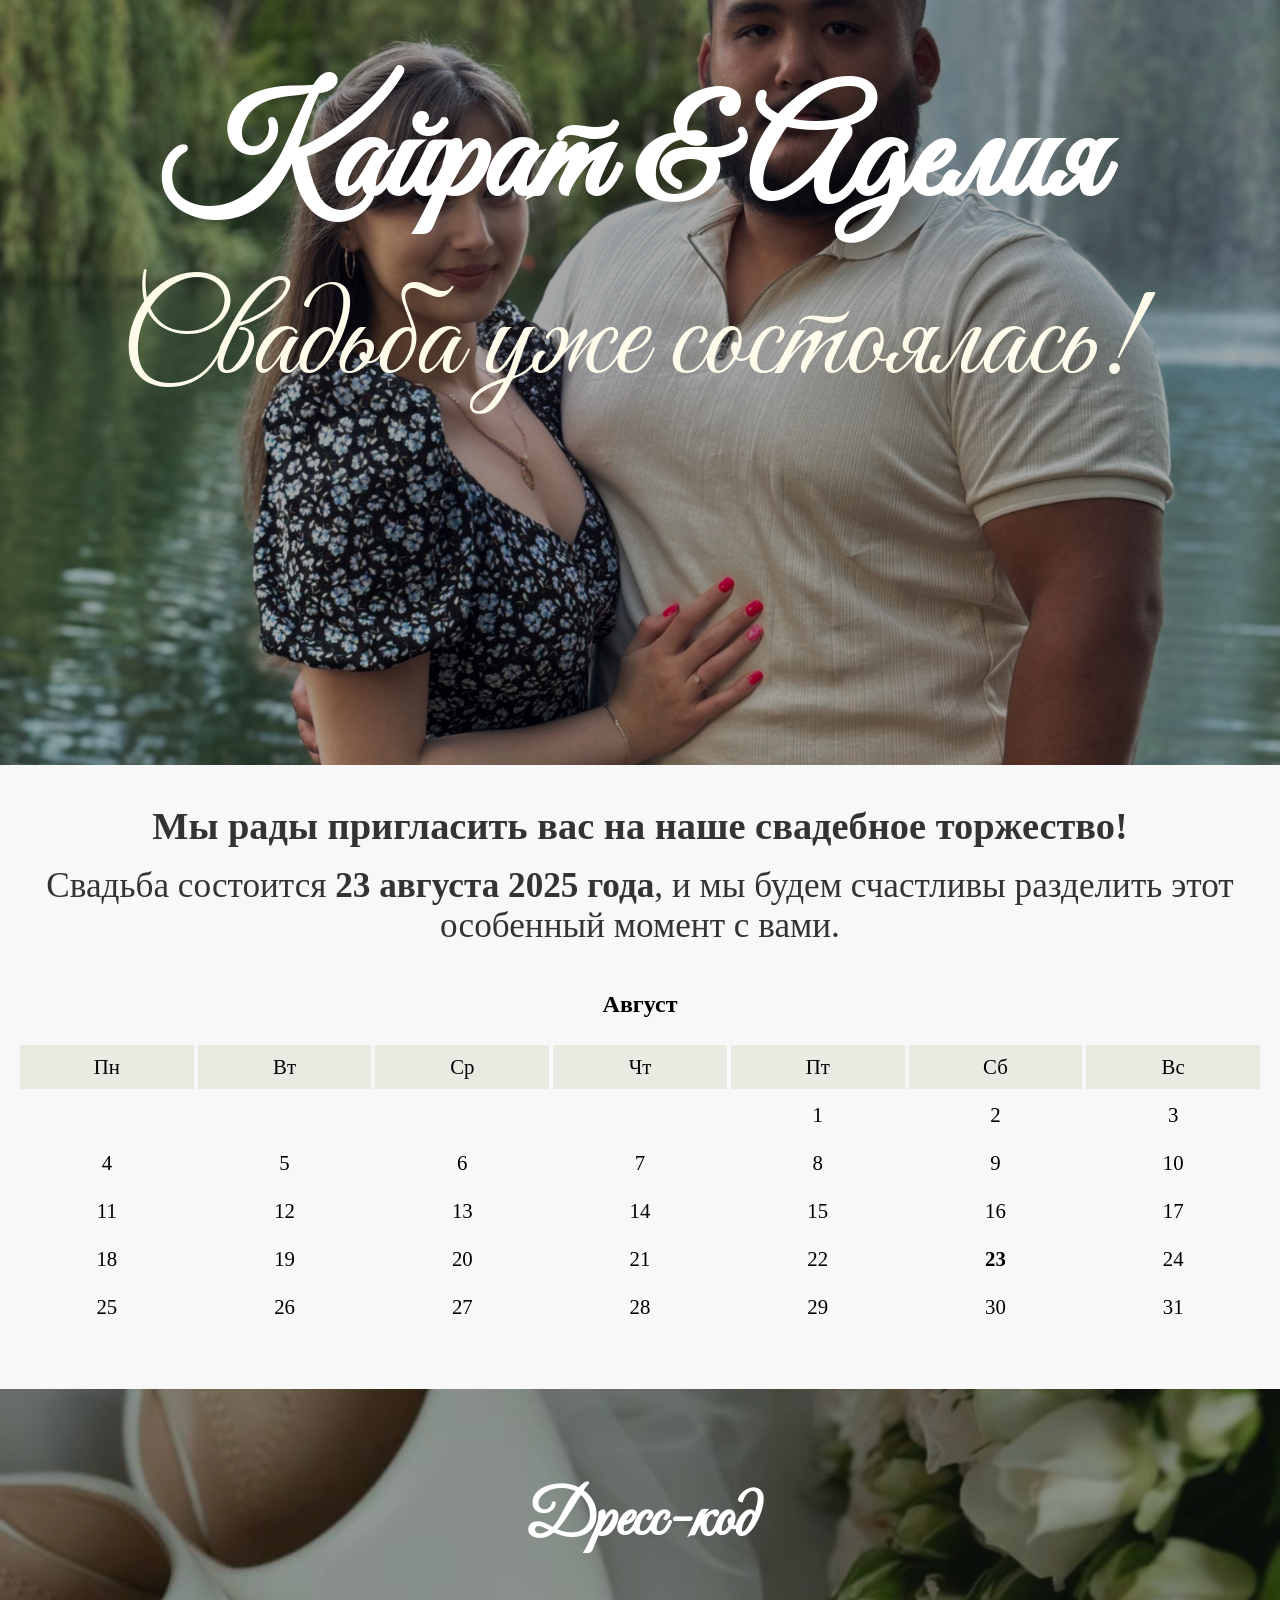
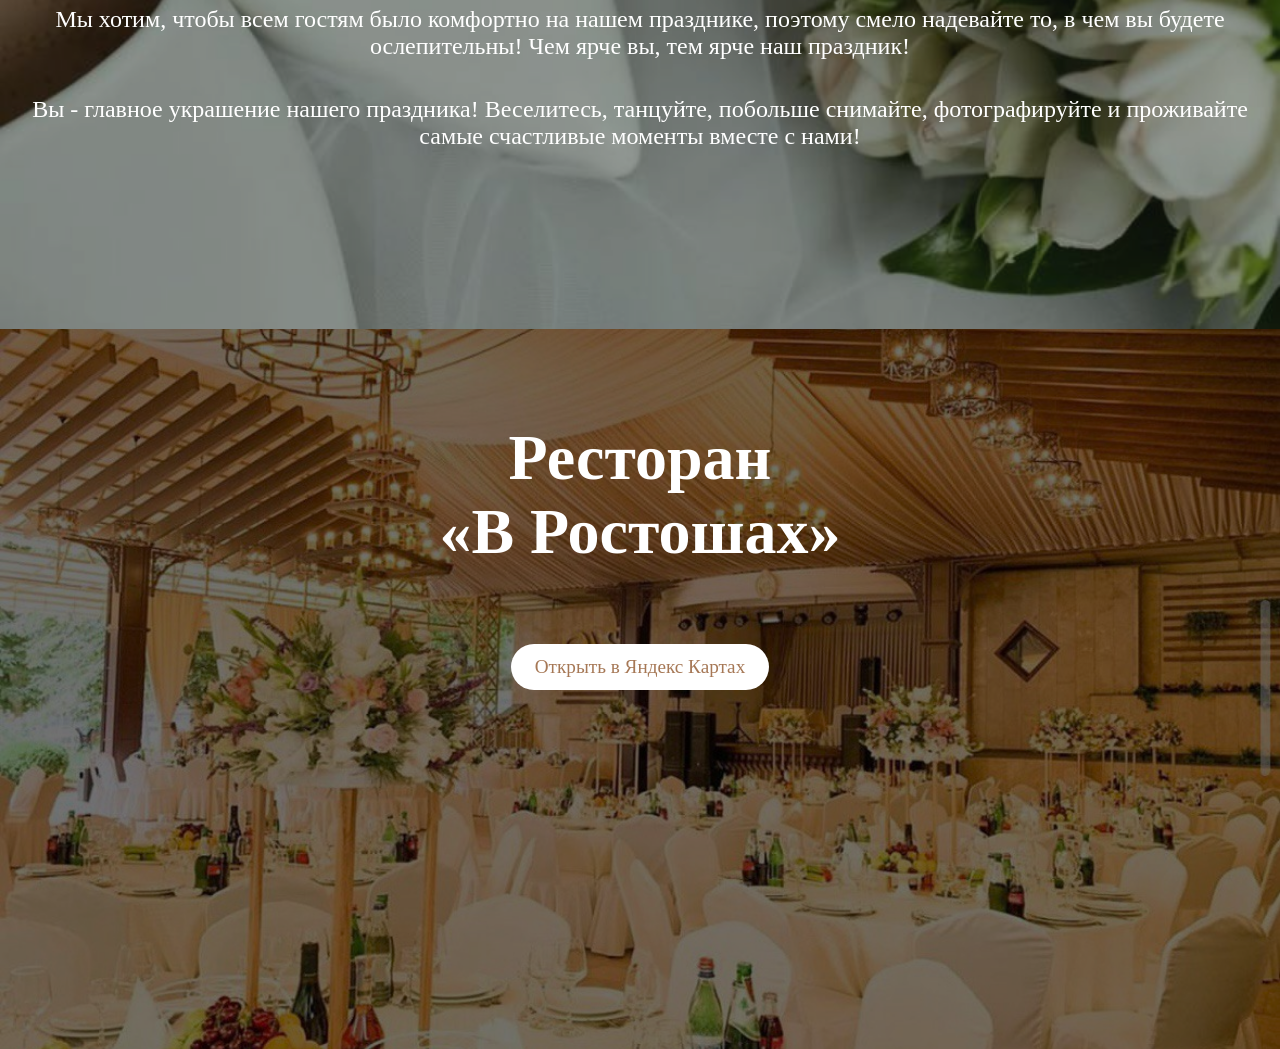
<file: index.html>
<!DOCTYPE html>
<html lang="ru">
<head>
  <!-- Open Graph -->
  <meta property="og:title" content="Кайрат & Аделия — свадебное приглашение">
  <meta property="og:description" content="Приглашаем вас на нашу свадьбу 23 августа 2025 года. Мы будем счастливы видеть вас!">
  <meta property="og:image" content="https://drive.google.com/file/d/1J7EvZDok0y-frgs9c9yZJDVuWcNdp4_u/view?usp=sharing">
  <meta property="og:type" content="website">
  <meta property="og:locale" content="ru_RU">

  <meta charset="UTF-8" />
  <meta name="viewport" content="width=device-width, initial-scale=1.0"/>
  <title>Свадебное приглашение</title>
  <link rel="stylesheet" href="style.css"/>
  <link href="https://fonts.googleapis.com/css2?family=Great+Vibes&family=Montserrat&display=swap" rel="stylesheet">
  <link href="https://fonts.googleapis.com/css2?family=Comfortaa:wght@300;400;700&display=swap" rel="stylesheet">
  <link rel="icon" href="images/wedding-couple.png" type="image/png" />
</head>
<body>
  <section class="hero">
    <div class="slider">
      <img src="images/wedding.JPG" class="slide active" alt="Slide 1">
    </div>
    <div class="overlay">
      <h1 class="names">Кайрат & Аделия</h1>
        <div class="countdown" id="countdown"></div>
    </div>
  </section>

  <section class="invitation">
    <div class="invitation-text">
      <h2>Мы рады пригласить вас на наше свадебное торжество!</h2>
      <p>Свадьба состоится <b>23 августа 2025 года</b>, и мы будем счастливы разделить этот особенный момент с вами.</p>
    </div>
    <div class="calendar">
      <h2>Август</h2>
      <div class="calendar-wrapper" id="calendar"></div>
    </div>
  </section>
  
<section class="registry-office" id="registry-office">
    <div class="registry-office-bg">
      <div class="registry-office-overlay">
        <div class="registry-office-content">
          <div class="registry-office-text">
            <h2>Дресс-код</h2>
            <div class="registry-office-description">
              <p>Мы хотим, чтобы всем гостям было комфортно на нашем празднике, поэтому смело надевайте то, в чем вы будете ослепительны!
Чем ярче вы, тем ярче наш праздник!<br></p><p>
Вы - главное украшение нашего праздника! Веселитесь, танцуйте, побольше снимайте, фотографируйте и проживайте самые счастливые моменты вместе с нами!</p>
            </div>
          </div>
        </div>
      </div>
    </div>
  </section>

  <section class="restaurant" id="restaurant">
    <div class="restaurant-bg">
      <div class="restaurant-overlay">
        <div class="restaurant-content">
          <div class="restaurant-text">
            <h2>Ресторан <br>«В Ростошах»</h2>
            <div class="restaurant-description">
              <p>Наше свадебное торжество пройдет в уютном ресторане <strong>«В Ростошах».</strong> Мы начинаем встречу гостей в 13.30, чтобы вместе с вами насладиться днём, наполненным счастьем, радостью, музыкой и вкусной едой!
<br><br>Ждем вас по адресу: <strong>ул. Газпромовская, 63, ресторан «В Ростошах».</strong> 
            </div>
          </div>
          <div class="map-button">
            <a href="https://yandex.com/maps/-/CHWyU6~W" target="_blank">Открыть в Яндекс Картах</a>
          </div>
        </div>
      </div>
    </div>
  </section>


  <script src="script.js"></script>
</body>
</html>
</file>
<file: style.css>
/* Reset */
* {
  margin: 0;
  padding: 0;
  box-sizing: border-box;
}

body, html {
  height: 100%;
  font-family: 'Great Vibes', sans-serif;
}

.countdown-title {
  font-size: 2.2rem;
  color: #ffffff;
  font-family: 'Great Vibes', sans-serif;
  margin-top: 100px;
  letter-spacing: 1px;
}

/* Hero section */
.hero {
  position: relative;
  height: 85vh;
  overflow: hidden;
}

.slider {
  position: absolute;
  width: 100%;
  height: 100%;
}

.slide {
  position: absolute;
  width: 100%;
  height: 100%;
  object-fit: cover;
  opacity: 0;
  transition: opacity 1s ease-in-out;
}

.slide.active {
  opacity: 1;
}

.overlay {
  position: relative;
  z-index: 2;
  height: 100%;
  width: 100%;
  background: rgba(0, 0, 0, 0.35);
  display: flex;
  flex-direction: column;
  align-items: center;
  padding: 0px 20px 0px 0px;
}

.names {
  margin-top: 8vh;
  font-family: 'Great Vibes', cursive;
  font-size: 3.5rem;
  color: white;
  text-align: center;
  animation: fadeUp 2s ease-out forwards;
}

.countdown-wrapper {
  margin-top: auto;
  margin-bottom: 5vh;
  display: flex;
  flex-direction: column;
  align-items: center;
  animation: fadeUp 2.5s ease-out forwards;
}

.countdown {
  animation: fadeUp 2.5s ease-out forwards;
  font-family: 'Great Vibes', cursive;
  color: #fffbea;
  padding: 10px 16px;
  border-radius: 10px;
  display: flex;
  justify-content: center;
  flex-wrap: wrap;
  gap: 12px;
}

.time-block {
  display: flex;
  flex-direction: column;
  align-items: center;
  font-family: 'Great Vibes', cursive;
  padding: 10px;
  border-radius: 12px;
  min-width: 60px;
}

.time-block .number {
  font-size: 2.2rem;
  color: #fff;
  font-weight: bold;
}

.time-block .label {
  font-size: 0.8rem;
  color: #ddd;
  margin-top: 5px;
}

.invitation {
  padding: 30px 20px 60px 20px;
  text-align: center;
  background-color: #f8f8f8;
  font-family: 'Palatino', 'URW Palladio L', serif;
}

.invitation-text {
  font-family: 'Palatino', 'URW Palladio L', serif;
  color: #333;
}

.invitation-text h2 {
  font-size: 2.4rem;
  margin-bottom: 2vh;
  margin-top: 1vh;
}

.invitation-text p {
  font-size: 2.2rem;
  margin-bottom: 5vh;
}

#calendar {
  position: relative;
  align-content: center;
  display: grid;
  grid-template-columns: repeat(7, 1fr);
  gap: 4px;
  margin-top: 3vh;
}

.day, .weekday {
  position: relative;
  text-align: center;
  padding: 10px 0;
  font-family: 'Palatino', 'URW Palladio L', serif;
  font-size: 1.3rem;
}

.weekday {
  background: #b4c4a241;
}

.selected {
  font-weight: bold;
}

.selected img {
  position: absolute;
  top: 35%;
  left: 55%;
  width: 12vw;
  height: 6vh;
  transform: translate(-50%, -50%) rotate(25deg);
  pointer-events: none;
  z-index: 1;
  opacity: 0;
  transition: opacity 0.8s ease-in-out;
}

.selected img.visible {
  opacity: 1;
}

.selected span {
  position: relative;
  z-index: 2;
}

/* Registry Office Styles */
.registry-office {
  position: relative;
  height: 60%;
  display: flex;
  flex-direction: column;
  justify-content: flex-end;
}

.registry-office-bg {
  position: relative;
  flex-grow: 1;
  background: url('images/dress.jpg') center center / cover no-repeat;
  display: flex;
  align-items: center;
  justify-content: center;
  height: 100%;
  overflow: hidden;
}

.registry-office-overlay {
  background: rgba(22, 32, 24, 0.413);
  position: absolute;
  top: 0;
  left: 0;
  width: 100%;
  height: 100%;
}

.registry-office-wrapper {
  position: relative;
  width: 100vw;
  height: 65vh;
  display: flex;
  justify-content: center;
  align-items: center;
  z-index: 1;
}

.registry-office-text {
  position: relative;
  z-index: 2;
  color: #fff;
  text-align: center;
  padding: 20px;
  opacity: 0;
  transform: translateY(30px);
  transition: all 1.2s ease-out;
  max-width: 100%;
  max-height: 100%;
  font-family: 'Palatino', 'URW Palladio L', serif;
}

.registry-office-text h2 {
  font-size: 9vw;
  margin-bottom: 5vh;
  margin-top: 8vh;
  font-family: 'Great Vibes', sans-serif;
}

.registry-office-text p {
  font-size: 5vw;
  margin-bottom: 4vh;
}

.dress-code-container {
  margin: 20px auto;
}

.dress-code {
  padding: 20px;
  border-radius: 15px;
  margin: 0 auto;
}

.dress-code h3 {
  font-size: 2rem;
  margin-bottom: 10px;
  font-family: 'Palatino', 'URW Palladio L', serif;
}

.dress-code p {
  font-size: 1.2rem;
  margin-bottom: 15px;
}

.dress-code-colors {
  display: flex;
  justify-content: center;
  flex-wrap: wrap;
  gap: 15px;
  margin: 15px 0;
}

.color-box {
  width: 50px;
  height: 50px;
  border-radius: 60%;
  border: 1px solid white;
  box-shadow: 0 4px 8px rgba(0, 0, 0, 0.2);
  transition: transform 0.3s ease;
}

.color-box:hover {
  transform: scale(1.1);
}

/* Restaurant Styles */
.restaurant {
  position: relative;
  height: 80vh;
  display: flex;
  flex-direction: column;
  justify-content: flex-end;
}

.restaurant-bg {
  position: relative;
  flex-grow: 1;
  background: url('images/rest.jpg') center center / cover no-repeat;
  display: flex;
  align-items: center;
  justify-content: center;
  height: 100%;
  overflow: hidden;
}

.restaurant-overlay {
  background: rgba(0, 0, 0, 0.55);
  position: absolute;
  top: 0;
  left: 0;
  width: 100%;
  height: 100%;
}

.restaurant-text {
  position: relative;
  z-index: 2;
  color: #fff;
  text-align: center;
  padding: 20px;
  opacity: 0;
  transform: translateY(30px);
  transition: all 1.2s ease-out;
  max-width: 100%;
  max-height: 100%;
  font-family: 'Palatino', 'URW Palladio L', serif;
}

.restaurant-wrapper {
  position: relative;
  width: 100vw;
  height: 65vh;
  display: flex;
  justify-content: center;
  align-items: center;
  z-index: 1;
}

.restaurant-text h2 {
  font-size: 9vw;
  margin-bottom: 5vh;
  margin-top: 8vh;
}

.restaurant-text p {
  font-size: 5vw;
  margin-bottom: 4vh;
}

.restaurant-description {
  display: block;
}

.map-button {
  text-align: center;
  padding: 10px;
}

.map-button a {
  display: inline-block;
  font-size: 5vw;
  color: #a67856;
  background: #fff;
  padding: 12px 24px;
  border-radius: 30px;
  text-decoration: none;
  font-family: 'Palatino', 'URW Palladio L', serif;
  transition: background 0.3s ease;
}

.map-button a:hover {
  background: #fff4ec;
}

.footer {
  text-align: center;
  font-size: 0.6rem;
  color: #888;
  font-family: 'Comfortaa', sans-serif;
  padding: 0.7vh 0 0.7vh 0;
}

@keyframes fadeUp {
  from {
    opacity: 0;
    transform: translateY(30px);
  }
  to {
    opacity: 1;
    transform: translateY(0);
  }
}

/* Media Queries */
@media (max-width: 600px) {
  .invitation-text h2 {
    font-size: 1.6rem;
  }
  .invitation-text p {
    font-size: 1.4rem;
  }
  
  .countdown {
    gap: 8px;
  }

  .time-block {
    min-width: 50px;
    padding: 8px;
  }

  .time-block .number {
    font-size: 2.2rem;
  }

  .time-block .label {
    font-size: 1.5rem;
  }

  .dress-code-container {
    padding: 0 15px;
  }
  
  .dress-code {
    padding: 15px;
  }
  
  .dress-code h3 {
    font-size: 1.5rem;
  }
  
  .dress-code p {
    font-size: 1rem;
  }
  
  .color-box {
    width: 40px;
    height: 40px;
  }
}

@media screen and (min-width: 768px) {
  .selected img {
    width: 5vw;
    height: auto;
    top: 34%;
    left: 52%;
  }
  
  .restaurant-description {
    display: none;
  }
  
  .names {
    font-size: 9rem;
  }

  .countdown-title {
    font-size: 5rem;
  }

  .countdown {
    font-size: 8rem;
  }

  .countdown-wrapper{
    font-size: 8rem;
  }
  
  .time-block .number {
    font-size: 5rem;
  }

  .time-block .label {
    font-size: 4rem;
  }
  
  /* Registry Office Desktop Styles */
  .registry-office-text h2 {
    font-size: 4rem;
  }
  
  .registry-office-text p {
    font-size: 1.5rem;
  }
  
  .dress-code h3 {
    font-size: 2rem;
  }
  
  .color-box {
    width: 70px;
    height: 70px;
  }
  
  .dress-code p {
    font-size: 1.2rem;
  }
  
  /* Restaurant Desktop Styles */
  .restaurant-text h2 {
    font-size: 4rem;
  }
  
  .restaurant-text p {
    font-size: 1.5rem;
  }
  
  .map-button a {
    font-size: 1.2rem;
  }
}

@media (max-width: 480px) {
  .dress-code {
    padding: 10px;
  }
  
  .dress-code h3 {
    font-size: 1.3rem;
  }
  
  .dress-code p {
    font-size: 0.9rem;
  }
  
  .color-box {
    width: 30px;
    height: 30px;
  }
  
  .dress-code-colors {
    gap: 10px;
  }
}
</file>
